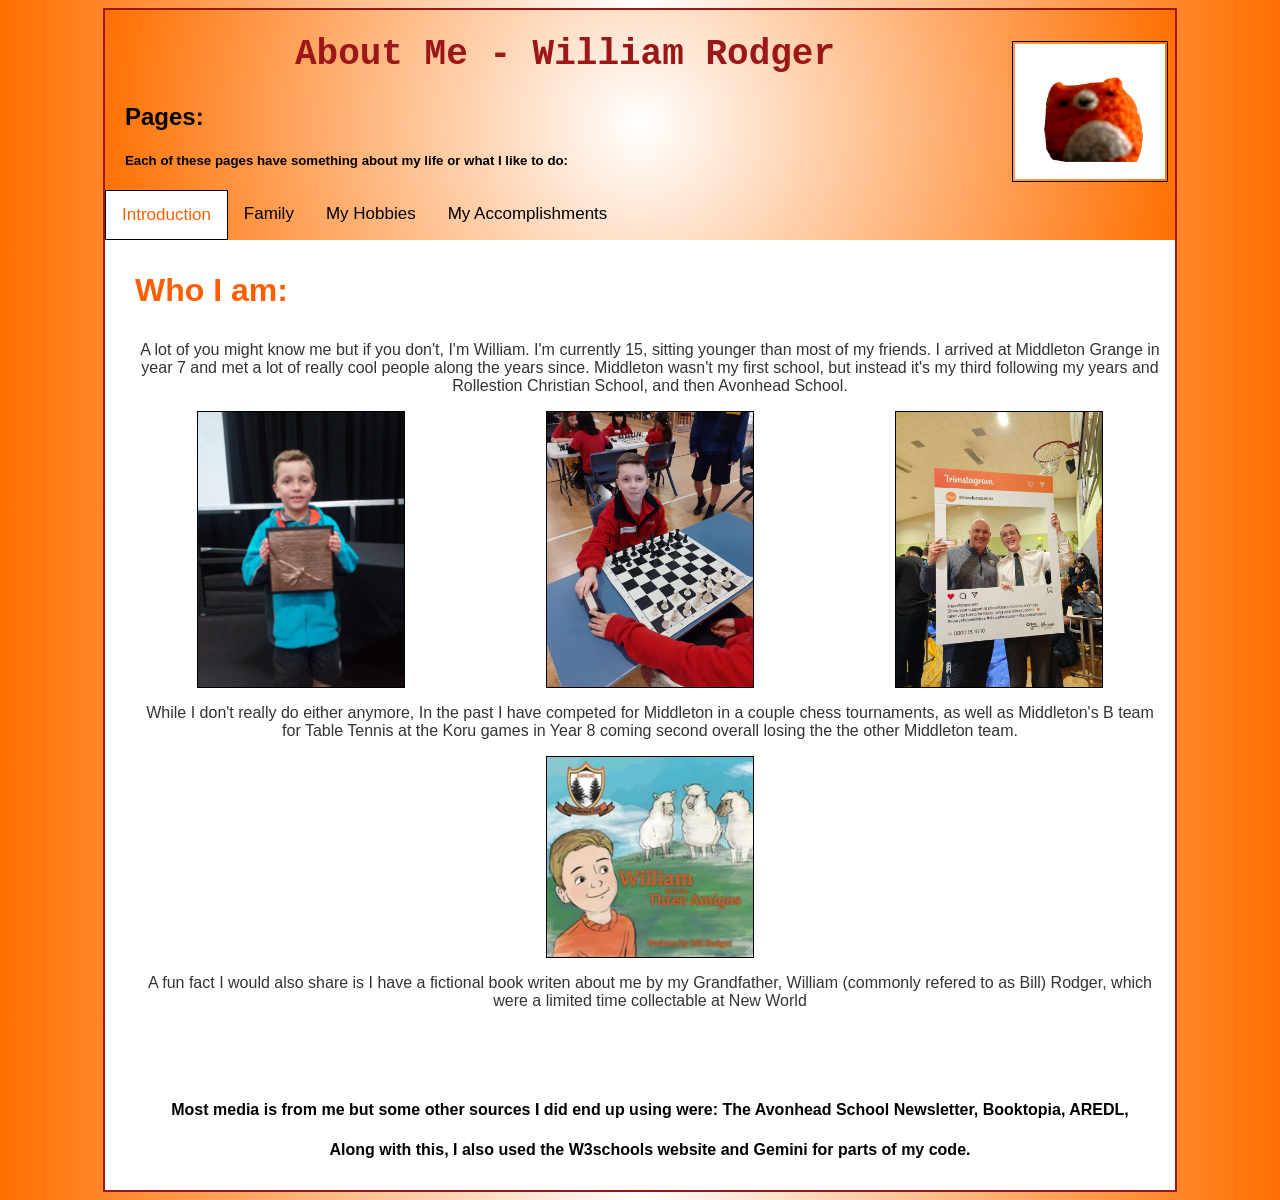
<file: index.html>
<!DOCTYPE html>
<html>
    <head>
        <title>About me: Intro</title>
        <link href="styles.css" rel="stylesheet" type="text/css">
    </head>
    <body>
        <!--CONTAINER STARTS HERE-->
        <div id="container">
            <div class="header">
            <h1><img src="media/flip-icon.png" width = "150" height ="135" class="floatright"
            alt="My Logo">
            <b>About Me - William Rodger</b></h1><br>
            <h2>Pages:</h1>
            <h5>Each of these pages have something about my life or what I like to do:</h5>
            <a class="active" href="index.html">Introduction</a></li>
            <a href="family.html">Family</a></li>
            <a href="hobbies.html">My Hobbies</a></li>
            <a href="accomplishments.html">My Accomplishments</a></li>
            </div>
            <!--MENU SECTIION STARTS HERE-->
            <!--/div-->

            <!--MAIN CONTENT SECTION STARTS HERE-->
            <!--div id="container"-->
            <div id="main">
            <h3>Who I am:</h3>
            <p>A lot of you might know me but if you don't, I'm William. I'm currently 15, sitting younger than most of my friends. I arrived at Middleton Grange in year 7 and met a lot of really cool people along the years since. Middleton wasn't my first school, but instead it's my third following my years and Rollestion Christian School, and then Avonhead School.</p>
            <div class="row1">
            <img src="media/RCS.jpg" alt="you can't see rcs bro" style="width:20%; border: 1.3px black solid;">
            <img src="media/Avonhead.jpg" alt="you can't see avonhead bro" style="width:20%; border: 1.3px black solid;">
            <img src="media/Middleton.jpg" alt="you can't see middleton bro" style="width:20%; border: 1.3px black solid;">
            </div>
            <p>While I don't really do either anymore, In the past I have competed for Middleton in a couple chess tournaments, as well as Middleton's B team for Table Tennis at the Koru games in Year 8 coming second overall losing the the other Middleton team.</p>
            <img src="media/book.png" alt="you can't see the book bro" style="width:20%; border: 1.3px black solid;">
            <p>A fun fact I would also share is I have a fictional book writen about me by my Grandfather, William (commonly refered to as Bill) Rodger, which were a limited time collectable at New World</p>
            <br><br><br><h4>Most media is from me but some other sources I did end up using were: The Avonhead School Newsletter, Booktopia, AREDL, </p>
            <h4>Along with this, I also used the W3schools website and Gemini for parts of my code.</p>
            </div><!--END OF MAIN-->
        </div><!--END OF CONTAINER-->
        
    </body>
</html>
</file>
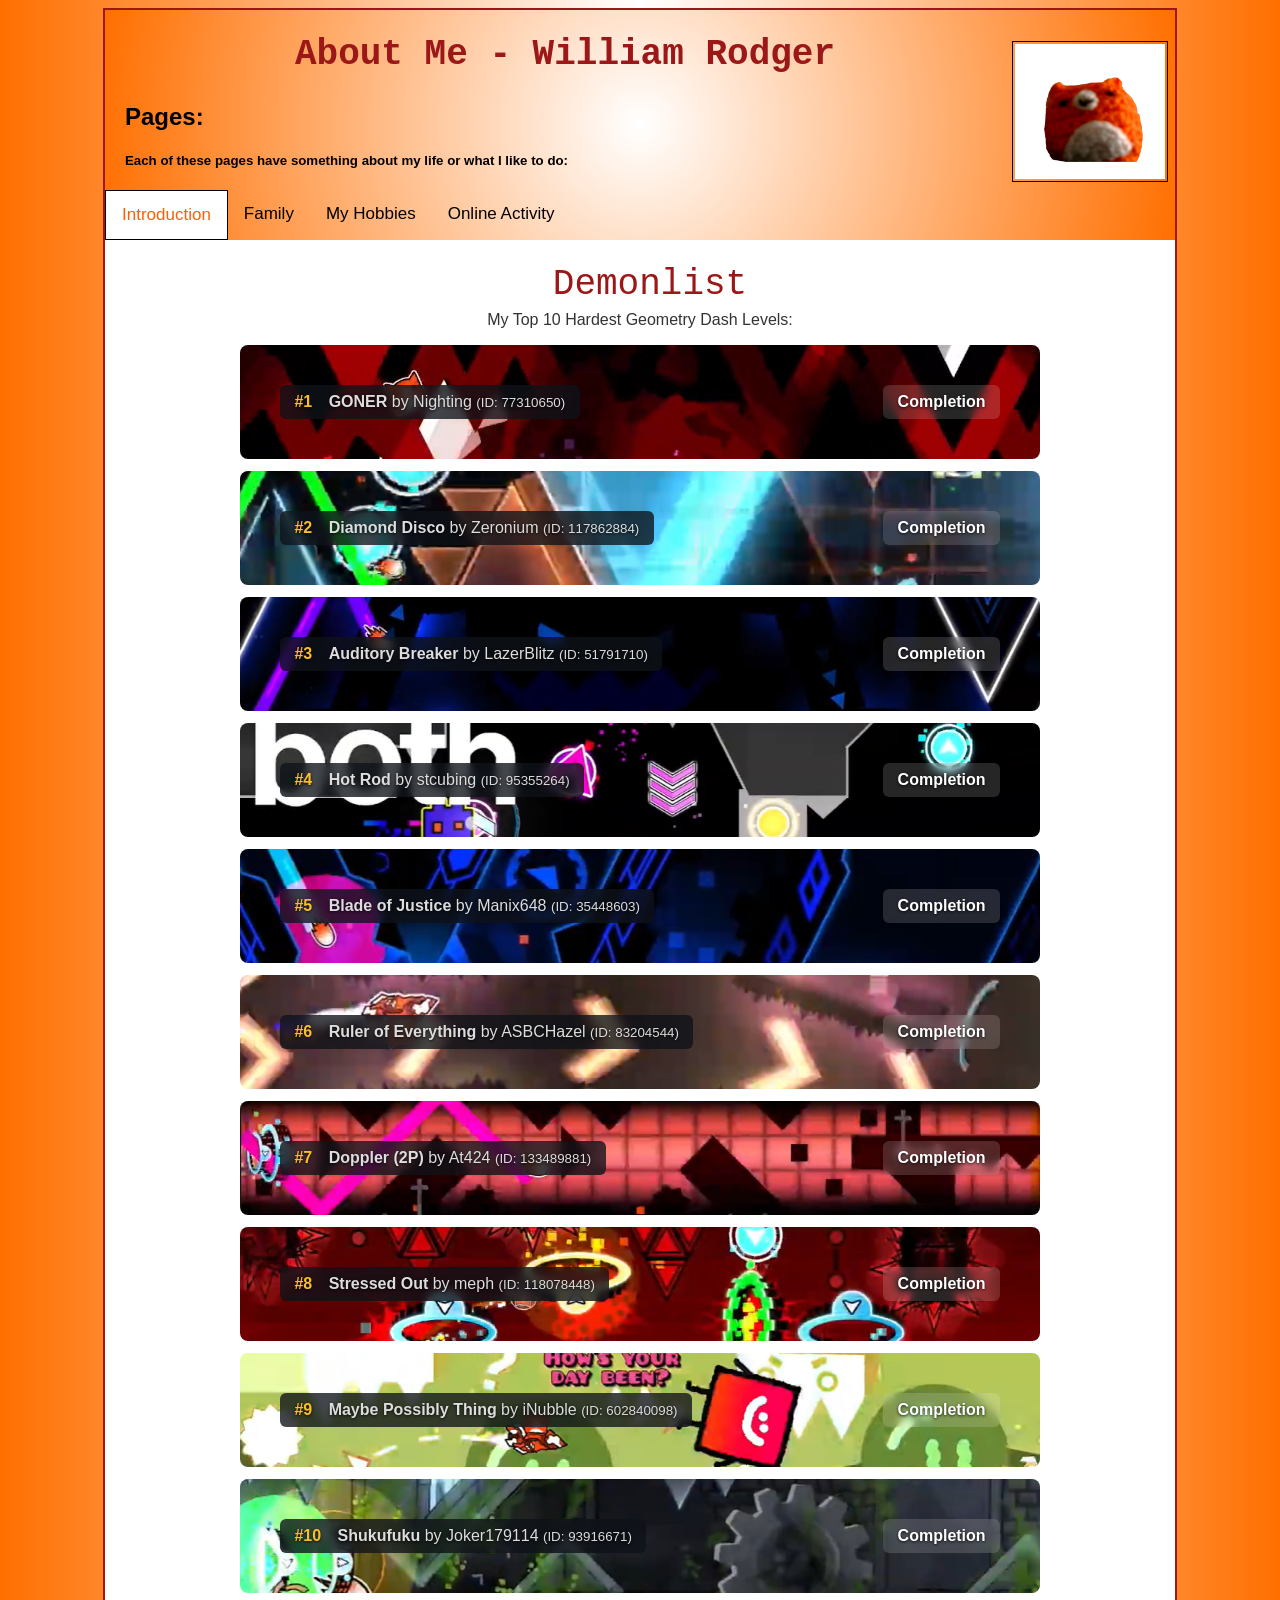
<file: accomplishments-WillsPC.html>
<!--Possible Replacement for Online-->
<!DOCTYPE html>
<head>
  <meta charset="UTF-8" />
  <meta name="viewport" content="width=device-width, initial-scale=1.0" />
  <title>About Me - Demonlist</title>
  <link rel="stylesheet" href="styles.css" />
</head>
<body>
    <!--CONTAINER STARTS HERE-->
    <div id="container">
    <div class="header">
    <h1><img src="media/flip-icon.png" width = "150" height ="135" class="floatright"
    alt="My Logo">
    <b>About Me - William Rodger</b></h1><br>
    <h2>Pages:</h1>
    <h5>Each of these pages have something about my life or what I like to do:</h5>
    <a class="active" href="about_me.html">Introduction</a></li>
    <a href="family.html">Family</a></li>
    <a href="hobbies.html">My Hobbies</a></li>
    <a href="online.html">Online Activity</a></li>
    </div>
  <header>
    <h1>Demonlist</h1>
    <p>My Top 10 Hardest Geometry Dash Levels:</p>
  </header>

  <main>
    <ol id="demon-list"></ol>
  </main>

  <script src="app.js"></script>
</body>
</html>
</file>
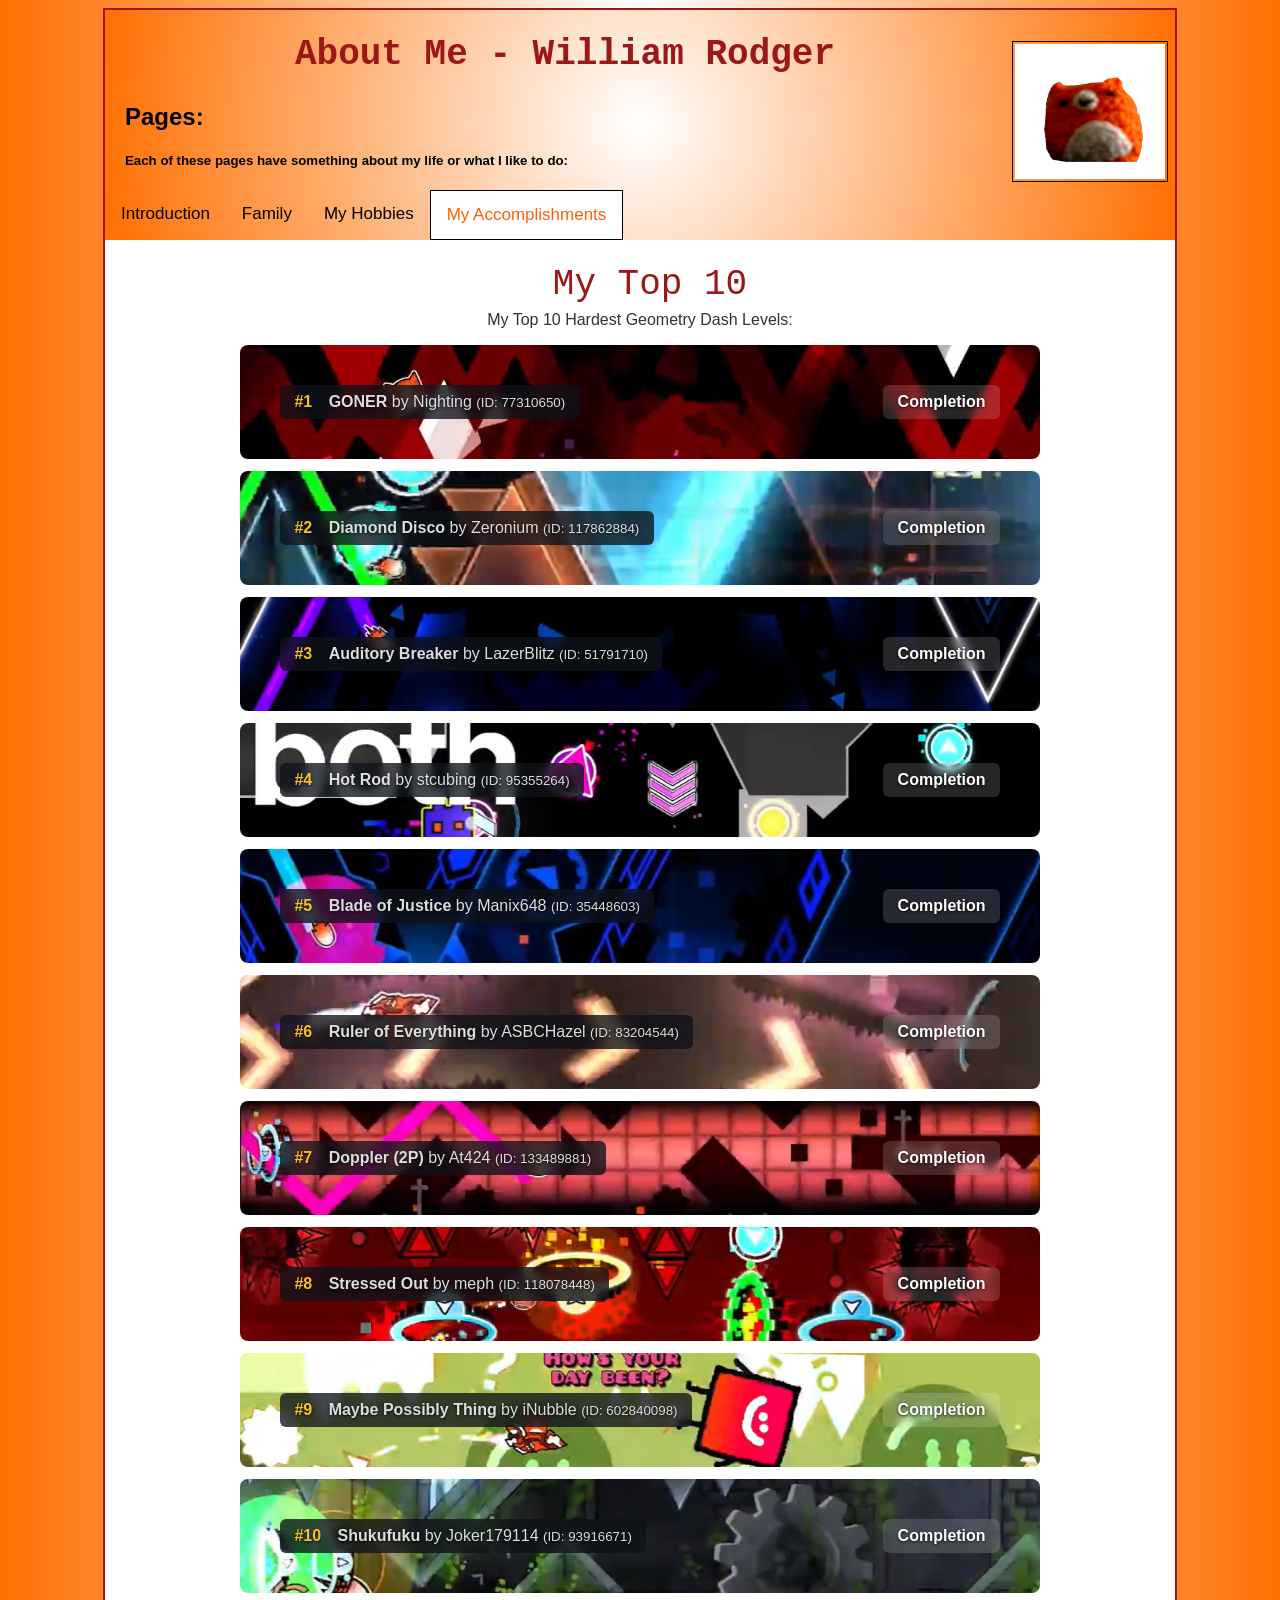
<file: accomplishments.html>
<!--Possible Replacement for Online-->
<!DOCTYPE html>
<head>
  <meta charset="UTF-8" />
  <meta name="viewport" content="width=device-width, initial-scale=1.0" />
  <title>About Me - Demonlist</title>
  <link rel="stylesheet" href="styles.css" />
</head>
<body>
    <!--CONTAINER STARTS HERE-->
    <div id="container">
    <div class="header">
    <h1><img src="media/flip-icon.png" width = "150" height ="135" class="floatright"
    alt="My Logo">
    <b>About Me - William Rodger</b></h1><br>
    <h2>Pages:</h1>
    <h5>Each of these pages have something about my life or what I like to do:</h5>
    <a href="index.html">Introduction</a></li>
    <a href="family.html">Family</a></li>
    <a href="hobbies.html">My Hobbies</a></li>
    <a class="active" href="accomplishments.html">My Accomplishments</a></li>
    </div>
  <header>
    <div id="top-10">
    <h1>My Top 10</h1>
    <p>My Top 10 Hardest Geometry Dash Levels:</p>
  </div>
  </header>

  <main>
    <ol id="demon-list"></ol>
  </main>

  <script src="app.js"></script>
</body>
</html>
</file>
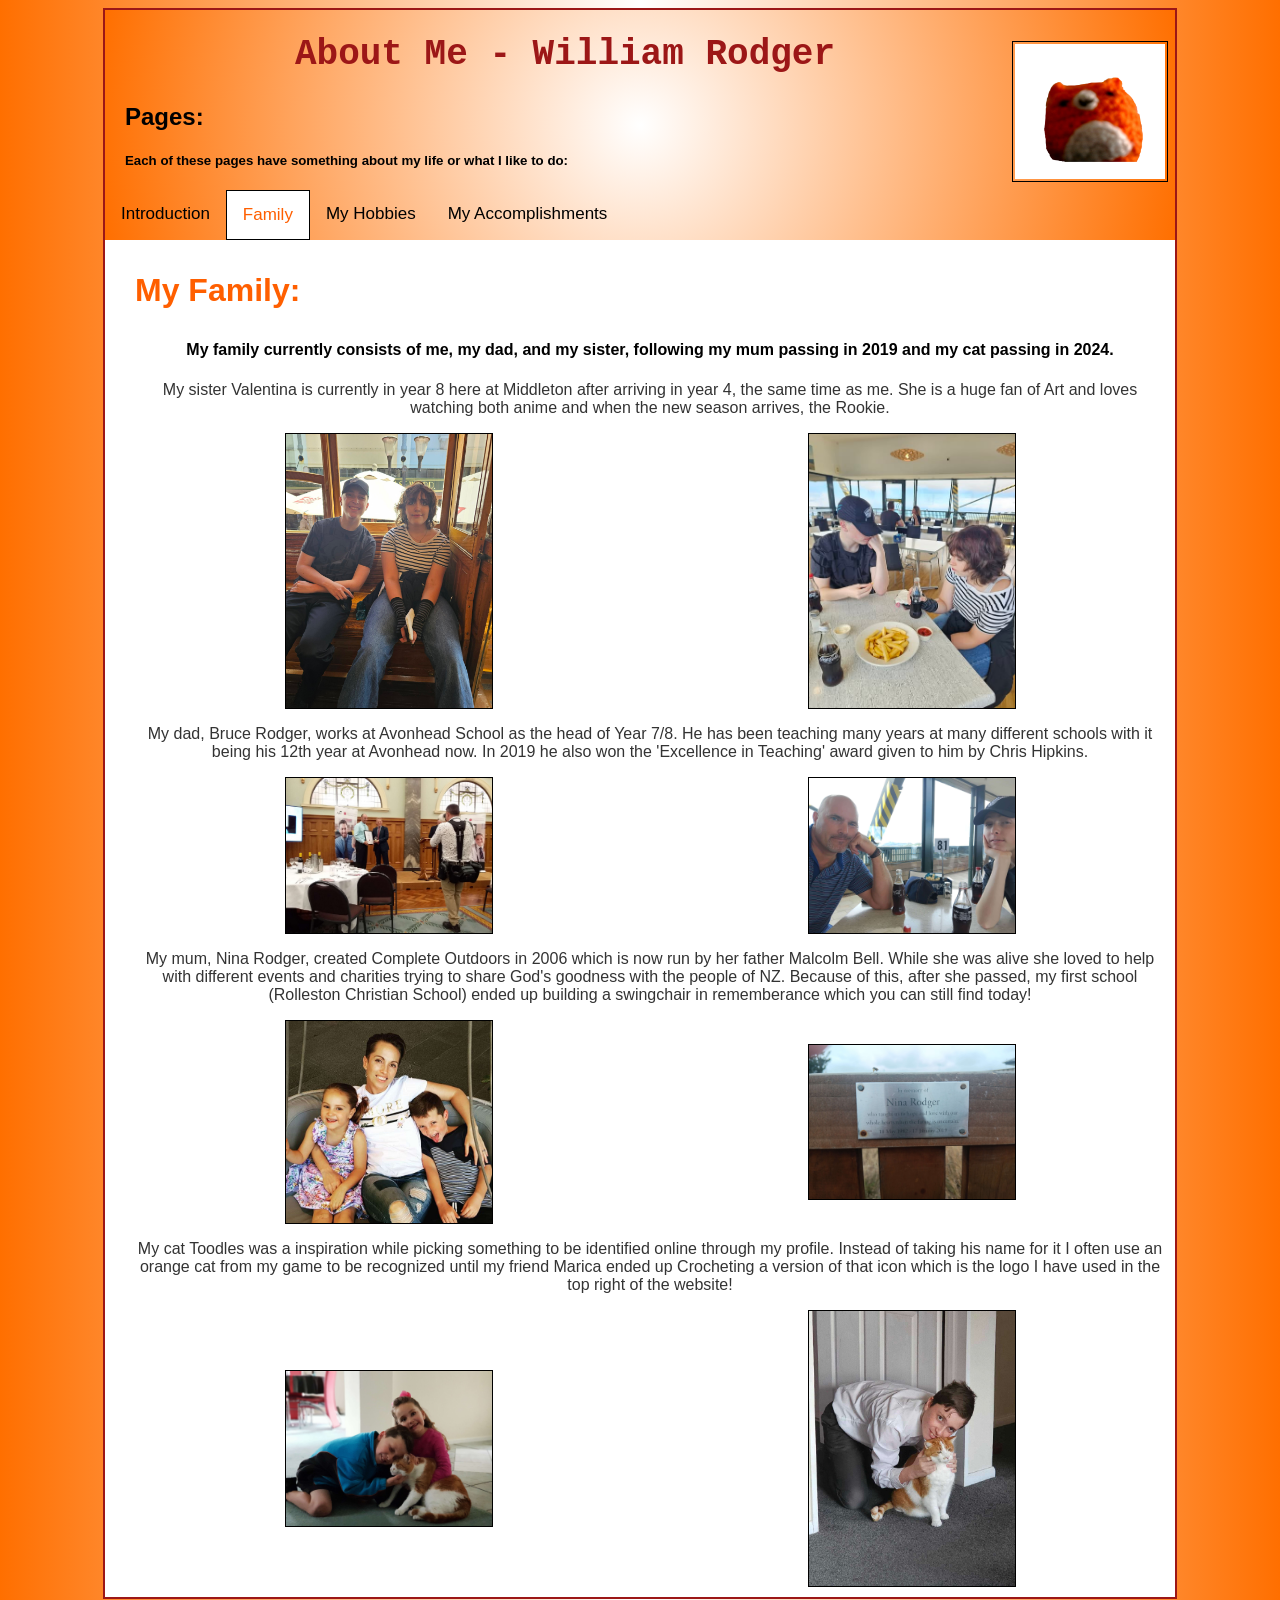
<file: family.html>
<!DOCTYPE html>
<html>
    <head>
        <title>About me: Family</title>
        <link href="styles.css" rel="stylesheet" type="text/css">
    </head>
    <body>
        <!--CONTAINER STARTS HERE-->
        <div id="container">
            <div class="header">
            <h1><img src="media/flip-icon.png" width = "150" height ="135" class="floatright"
            alt="My Logo">
            <b>About Me - William Rodger</b></h1><br>
            <h2>Pages:</h1>
            <h5>Each of these pages have something about my life or what I like to do:</h5>
            <a href="index.html">Introduction</a></li>
            <a class="active" href="family.html">Family</a></li>
            <a href="hobbies.html">My Hobbies</a></li>
            <a href="accomplishments.html">My Accomplishments</a></li>
            </div>
            <!--MENU SECTIION STARTS HERE-->
            <!--/div-->

            <!--MAIN CONTENT SECTION STARTS HERE-->
            <!--div id="container"-->
            <div id="main">
                <h3>My Family:</h3>
                <h4>My family currently consists of me, my dad, and my sister, following my mum passing in 2019 and my cat passing in 2024.</h4>
                <p>My sister Valentina is currently in year 8 here at Middleton after arriving in year 4, the same time as me. She is a huge fan of Art and loves watching both anime and when the new season arrives, the Rookie.</p>
                <div class="row1">
                <img src="media/V.jpg" alt="you can't see V bro" style="width:20%; border: 1.3px black solid;">
                <img src="media/v2.jpg" alt="you can't see V2 bro" style="width:20%; border: 1.3px black solid;">
                </div>
                <p>My dad, Bruce Rodger, works at Avonhead School as the head of Year 7/8. He has been teaching many years at many different schools with it being his 12th year at Avonhead now. In 2019 he also won the 'Excellence in Teaching' award given to him by Chris Hipkins.</p>
                <div class="row1">
                    <img src="media/teaching-award.jpg" alt="you can't see the award bro" style="width:20%; border: 1.3px black solid;">
                    <img src="media/dad.jpg" alt="you can't see dad bro" style="width:20%; border: 1.3px black solid;">
                </div>
                <p>My mum, Nina Rodger, created Complete Outdoors in 2006 which is now run by her father Malcolm Bell. While she was alive she loved to help with different events and charities trying to share God's goodness with the people of NZ. Because of this, after she passed, my first school (Rolleston Christian School) ended up building a swingchair in rememberance which you can still find today!</p>
                <div class="row1">
                    <img src="media/mum.jpg" alt="you can't see mum bro" style="width:20%; border: 1.3px black solid;">
                    <img src="media/mum2.jpg" alt="you can't see mum2 bro" style="width:20%; border: 1.3px black solid;">
                </div>
                <p>My cat Toodles was a inspiration while picking something to be identified online through my profile. Instead of taking his name for it I often use an orange cat from my game to be recognized until my friend Marica ended up Crocheting a version of that icon which is the logo I have used in the top right of the website!</p>
                <div class="row1">
                    <img src="media/toodles.jpg" alt="you can't see toodles bro" style="width:20%; border: 1.3px black solid;">
                    <img src="media/toodles2.jpg" alt="you can't see toodles2 bro" style="width:20%; border: 1.3px black solid;">
                </div>
            </div><!--END OF MAIN-->
        </div><!--END OF CONTAINER-->
        
    </body>
</html>
</file>
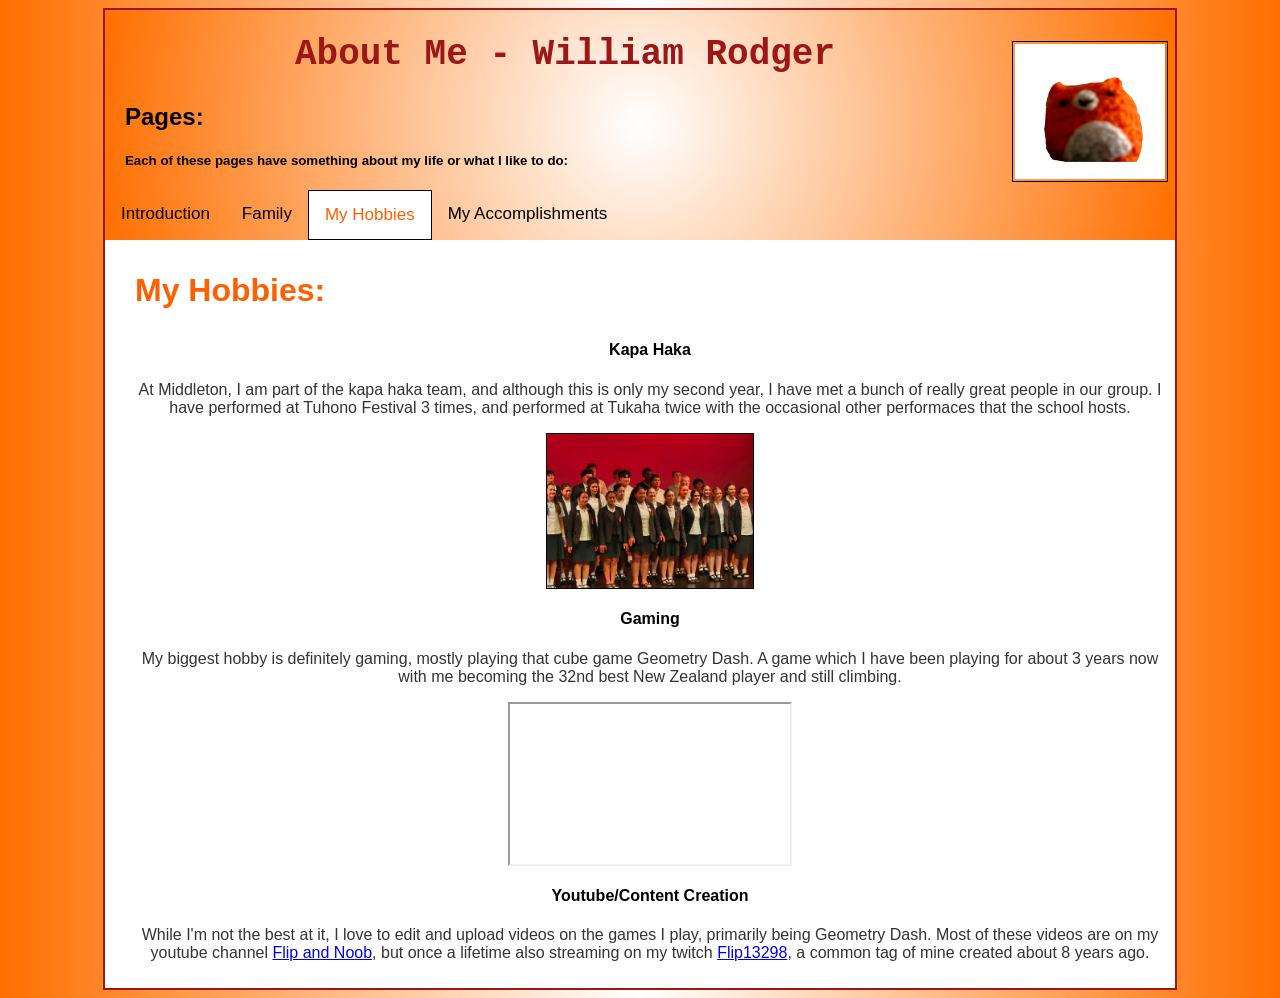
<file: hobbies.html>
<!DOCTYPE html>
<html>
    <head>
        <title>About me: Family</title>
        <link href="styles.css" rel="stylesheet" type="text/css">
    </head>
    <body>
        <!--CONTAINER STARTS HERE-->
        <div id="container">
            <div class="header">
            <h1><img src="media/flip-icon.png" width = "150" height ="135" class="floatright"
            alt="My Logo">
            <b>About Me - William Rodger</b></h1><br>
            <h2>Pages:</h1>
            <h5>Each of these pages have something about my life or what I like to do:</h5>
            <a href="index.html">Introduction</a></li>
            <a href="family.html">Family</a></li>
            <a class="active" href="hobbies.html">My Hobbies</a></li>
            <a href="accomplishments.html">My Accomplishments</a></li>
            </div>
            <!--MENU SECTIION STARTS HERE-->
            <!--/div-->

            <!--MAIN CONTENT SECTION STARTS HERE-->
            <!--div id="container"-->
            <div id="main">
            <h3>My Hobbies:</h3>
            <h4>Kapa Haka</h4>
            <p>At Middleton, I am part of the kapa haka team, and although this is only my second year, I have met a bunch of really great people in our group. I have performed at Tuhono Festival 3 times, and performed at Tukaha twice with the occasional other performaces that the school hosts.</p>
            <img src="media/kapa.jpg" alt="you can't see kapa bro" style="width:20%; border: 1.3px black solid;">
            <h4>Gaming</h4>
            <p>My biggest hobby is definitely gaming, mostly playing that cube game Geometry Dash. A game which I have been playing for about 3 years now with me becoming the 32nd best New Zealand player and still climbing.</p>
            <iframe 
            width="280" 
            height="160" 
            src="https://www.youtube.com/embed/loHLvd24C6c?autoplay=1&mute=1" 
            title="YouTube video player" 
            referrerpolicy="strict-origin-when-cross-origin"
            allow="autoplay; encrypted-media" 
            allowfullscreen>
            </iframe>
            <h4>Youtube/Content Creation</h4>
            <p>While I'm not the best at it, I love to edit and upload videos on the games I play, primarily being Geometry Dash. Most of these videos are on my youtube channel <a href="https://youtube.com/@flipandnoob" target="_blank">Flip and Noob</a>, but once a lifetime also streaming on my twitch <a href="https://twitch.tv/flip13298" target="_blank">Flip13298</a>, a common tag of mine created about 8 years ago. </p>
            </div><!--END OF MAIN-->
        </div><!--END OF CONTAINER-->
        
    </body>
</html>
</file>
<file: styles.css>
body{
    font-family:Arial, Helvetica, sans-serif;
    background-image: linear-gradient(to left, #ff6f00, white, #ff6f00);
}

/*CONTAINER*/
#container {
    width: 1050px;
    margin-left: auto; /*CENTRES CONTAINER*/
    margin-right: auto;
    padding: 10px;
    border: solid 2px #9C1717;
    background-color: #FFF;
}
/*HEADER DIV*/

.header {
    overflow: hidden;
    background-image: radial-gradient(circle at center, white, #ff6f00);
    margin-left: -10px;
    margin-top: -10px;
    margin-right: -10px;
}
.header a {
    float: left;
    color: black;
    text-align: center;
    padding: 14px 16px;
    text-decoration: none;
    font-size: 17px;
    font-family: sans-serif;
}
.header a:hover {
    background-color: #ddd;
    color: black;
}
.header a.active {
    background-color: white;
    color: #ff5f00;
    border: solid 1.5px black;
}
/*MAIN DIV*/
#main {
    margin-left: 20px;
    margin-top: 30px;
}

/*TEXT TAG STYLES*/
#top-10 {
    text-align: center;
}
h1{
    font-family: monospace;
    font-size: 36px;
    font-weight: normal;
    color: #9C1717;
    margin-bottom: -10px;
    margin-left: 20px;
    text-align: center;
}
h2{
    margin-left: 20px;
}
p{
    font-size: 16px;
    color:#333;
    text-align: center;
}
h3{
    font-size: 32px;
    color: #ff5f00;
}
h4{
    text-align: center;
}
h5{
    margin-left: 20px;
}
img{
    display: block;
    margin: 0 auto;
}
.row1 {
  display: flex;             /* Places images side-by-side */
  justify-content: center;   /* Centers the group horizontally */
  align-items: center;       /* Centers images vertically if heights differ */
  gap: 16px;                 /* Adds clean space between images */
  flex-wrap: wrap;           /* Stacks images on smaller mobile screens */
}
iframe{
    display: block;
    margin: 0 auto;
}
/*MENU DIV*/
/*#menu {
    width: 150px;
    float: left;
    margin-top: 60px;
    position: fixed;
}
#menu ul {
    padding: 0px;
    margin: 10px 0px;
    list-style-type: none; DELETES BULLET POINT

}
#menu li {
    padding: 5px;
    margin: 10px 0px;
    background: radial-gradient(circle at center, white, #ff6f00);
    border: 1px solid #9C1717;
}
/*LINKS STYLES IN MENU
#menu a:link, #menu a:visited {
    font-weight: bold;
    color: #000;
    text-decoration: none;
    width: 150px;
}
#menu a:hover, #menu a:active {
    color: #FFF;
}*/

/*CLASS STYLES BEGIN*/
.floatright {
    margin: 7px;
    padding: 2px;
    float: right;
    border: 1.5px solid #000;
}
#demon-list {
  list-style: none;
  padding: 0;
  max-width: 800px;
  margin: 0 auto;
}

.demon-card {
  background-color: #1f2430; /* Fallback colour if image fails to load */
  background-size: cover;
  background-position: center;
  background-repeat: no-repeat;
  border-radius: 8px;
  padding: 2.5rem;
  margin-bottom: 0.75rem;
  display: flex;
  justify-content: space-between;
  align-items: center;
  text-shadow: 0 1px 3px rgba(0, 0, 0, 0.8);
}
.level-label {
  background: rgba(15, 18, 25, 0.78);
  padding: 0.5rem 0.9rem;
  border-radius: 6px;
  backdrop-filter: blur(4px);
  color:#DDDDDD
}
.verify-btn {
  background: rgba(255, 255, 255, 0.15);
  color: #ffffff;
  text-decoration: none;
  padding: 0.5rem 0.9rem;
  border-radius: 6px;
  font-weight: bold;
  backdrop-filter: blur(4px);
}

.verify-btn:hover {
  background: rgba(255, 255, 255, 0.28);
}

.rank {
  font-weight: bold;
  color: #fbbf24;
  margin-right: 0.75rem;
}
.demon-info {
  display: flex;
  align-items: center;
  gap: 1rem;
}

.thumb {
  width: 120px;
  height: 68px;
  object-fit: cover;
  border-radius: 6px;
  background: #11141c;
  flex-shrink: 0;
}
</file>
